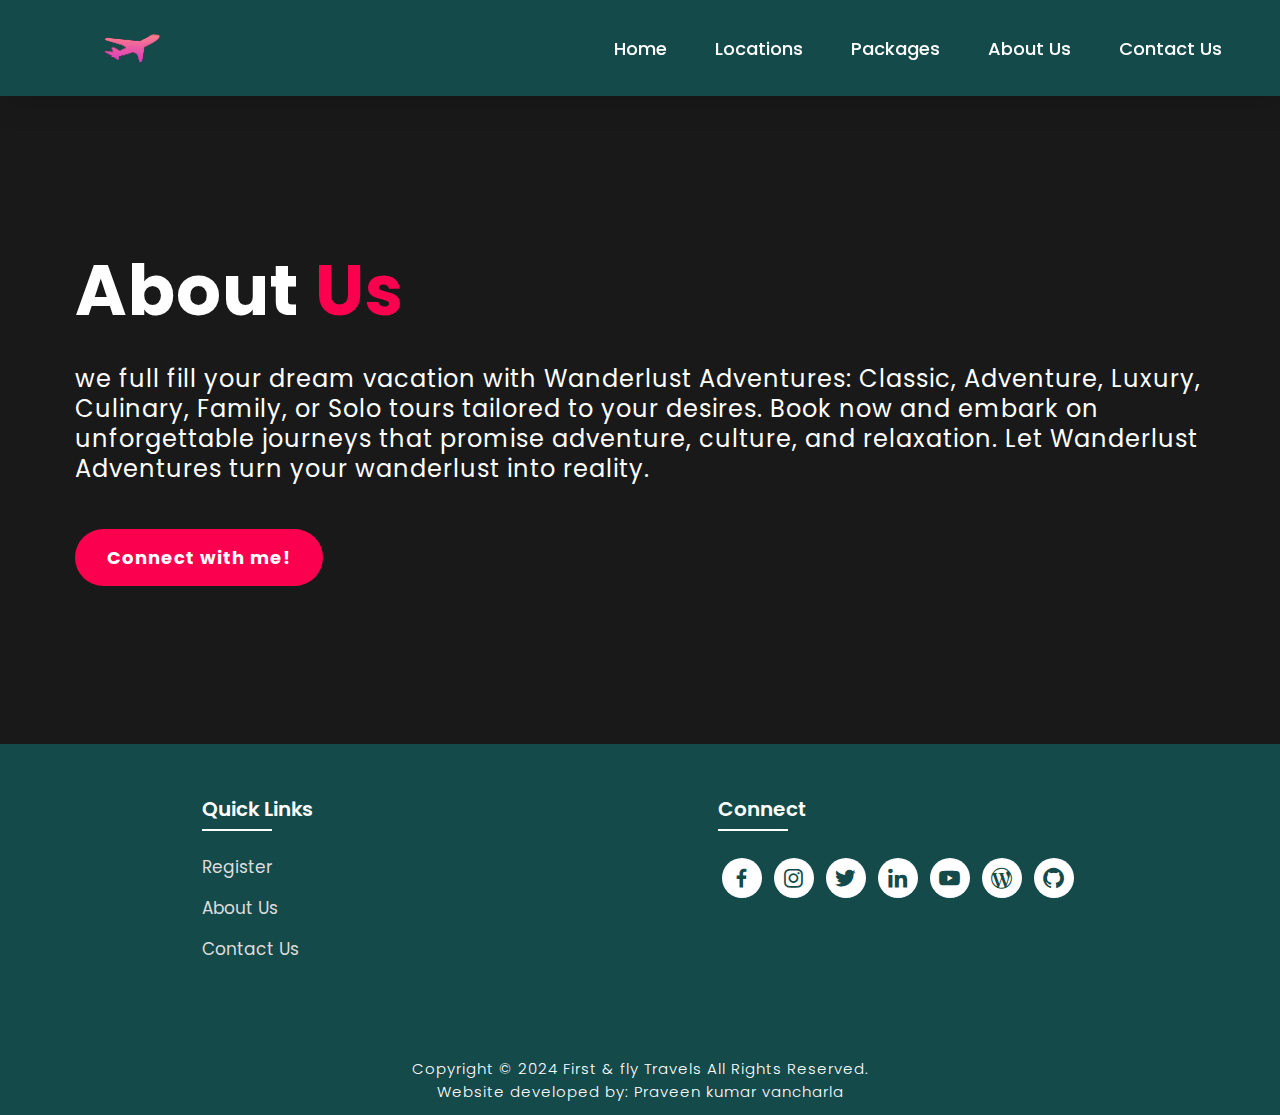
<file: about.html>
<!DOCTYPE html>
<html lang="en">
<head>
    <meta charset="UTF-8">
    <meta http-equiv="X-UA-Compatible" content="IE=edge">
    <meta name="viewport" content="width=device-width, initial-scale=1.0">
    <title>About Us</title>
    <link rel="icon" href="./files/logo.png">
    <link rel="stylesheet" type="text/css" href="css/style.css">
    <link rel="preconnect" href="https://fonts.googleapis.com">
    <link rel="preconnect" href="https://fonts.gstatic.com" crossorigin>
    <link href="https://fonts.googleapis.com/css2?family=Paytone+One&family=Poppins:wght@100;200;300;400;500;600;700;800;900&display=swap" rel="stylesheet">
    <link rel="stylesheet"
    href="https://unpkg.com/boxicons@latest/css/boxicons.min.css">
    
</head>
<body class="aboutbody">
        <nav>
            <img src="./files/logo.png" class="logo" alt="Logo" title="FirstFlight Travels">

            <ul class="navbar">
                <li>
                    <a href="./index.html">Home</a>
                    <a href="./index.html#locations">Locations</a>
                    <a href="./index.html#package">Packages</a>
                    <a href="./about.html">About Us</a>
                    <a href="./contact.html">Contact Us</a>
                </li>
            </ul>
        </nav>
        
    <section class="about">
           <div class="main">
            <!-- <img src="https://wallpapercave.com/wp/wp4069415.jpg" alt="travel pic"> -->
       
            <div class="abt-text">
                <h1 style="margin-top: 100px;">About <span>Us</span></h1>
                <p>we full fill your dream vacation with Wanderlust Adventures: Classic, Adventure, Luxury, Culinary, Family, or Solo tours tailored to your desires. Book now and embark on unforgettable journeys that promise adventure, culture, and relaxation. Let Wanderlust Adventures turn your wanderlust into reality.</p>
                <a href="https://www.linkedin.com/in/praveenkumar-vancharla/" class="connectbtn" target="_blank">Connect with me!</a>

              
            </div>
            </div>
            

        
           

    </section>


   

<!-- Footer -->

<section class="footer">
    <div class="foot">
        <div class="footer-content">
            
            <div class="footlinks">
                <h4>Quick Links</h4>
                <ul>
                    <li><a href="./register.html">Register</a></li>
                    <li><a href="./about.html">About Us</a></li>
                    <li><a href="./contact.html">Contact Us</a></li>
                </ul>
            </div>

            <div class="footlinks">
                <h4>Connect</h4>
                <div class="social">
                    <a href="" target="_blank"><i class='bx bxl-facebook'></i></a>
                    <a href="" target="_blank"><i class='bx bxl-instagram' ></i></a>
                    <a href="" target="_blank"><i class='bx bxl-twitter' ></i></a>
                    <a href="" target="_blank"><i class='bx bxl-linkedin' ></i></a>
                    <a href="" target="_blank"><i class='bx bxl-youtube' ></i></a>
                    <a href="" target="_blank"><i class='bx bxl-wordpress' ></i></a>
                    <a href="" target="_blank"><i class='bx bxl-github'></i></a>
                </div>
            </div>
            
        </div>
    </div>

    <div class="end">
        <p>Copyright © 2024 First & fly Travels All Rights Reserved.<br>Website developed by: Praveen kumar vancharla</p>
    </div>
</section>

</body>
</html>
</file>
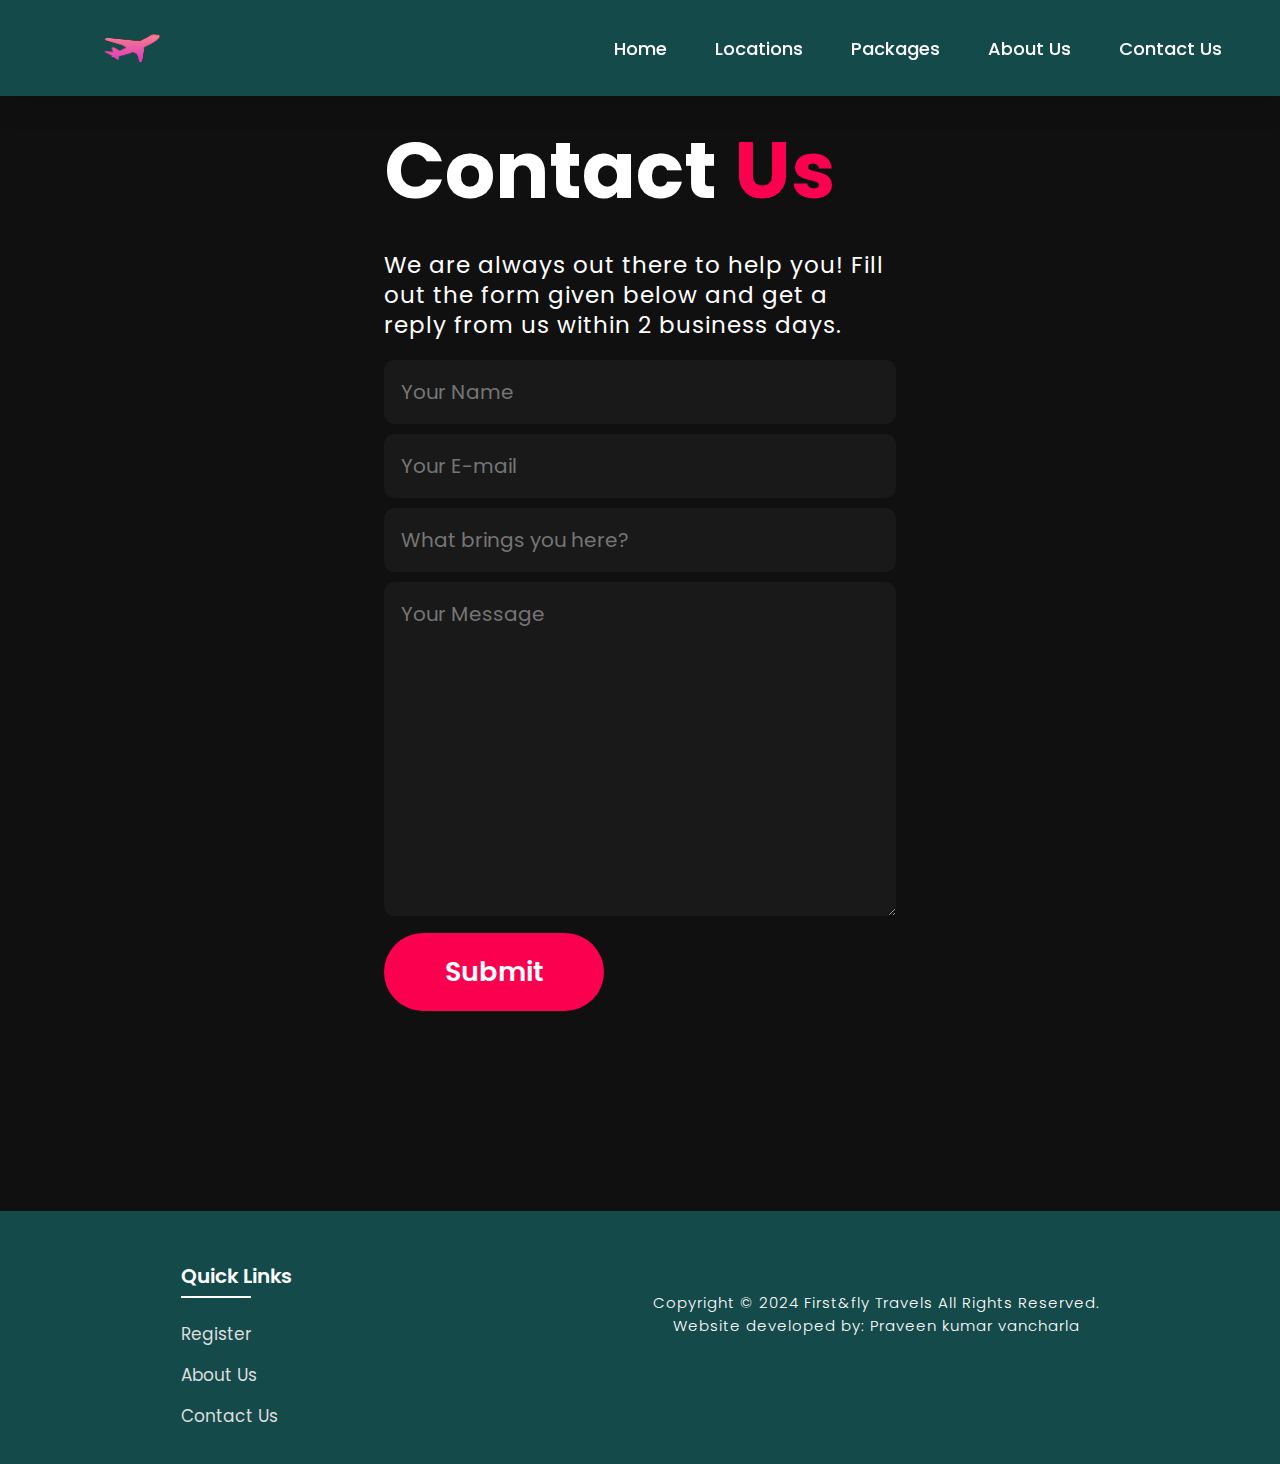
<file: contact.html>
<!DOCTYPE html>
<html lang="en">
<head>
    <meta charset="UTF-8">
    <meta http-equiv="X-UA-Compatible" content="IE=edge">
    <meta name="viewport" content="width=device-width, initial-scale=1.0">
    <title>Contact Us</title>
    <link rel="icon" href="./files/logo.png">
    <link rel="stylesheet" type="text/css" href="css/style.css">
    <link rel="preconnect" href="https://fonts.googleapis.com">
    <link rel="preconnect" href="https://fonts.gstatic.com" crossorigin>
    <link href="https://fonts.googleapis.com/css2?family=Paytone+One&family=Poppins:wght@100;200;300;400;500;600;700;800;900&display=swap" rel="stylesheet">   
    <link rel="stylesheet"
    href="https://unpkg.com/boxicons@latest/css/boxicons.min.css">
    
</head>

<body class="contactbody">
           <nav>
            <img src="./files/logo.png" class="logo" alt="Logo" title="FirstFlight Travels">

            <ul class="navbar">
                <li>
                    <a href="./index.html">Home</a>
                    <a href="./index.html#locations">Locations</a>
                    <a href="./index.html#package">Packages</a>
                    <a href="./about.html">About Us</a>
                    <a href="./contact.html">Contact Us</a>
                </li>
            </ul>
        </nav>

        <section class="contact">
            <div class="contact-form">
                <h1>Contact <span>Us</span></h1>
                <p>We are always out there to help you! Fill out the form given below and get a reply from us within 2 business days.</p>
            <form action="">
                <input type="text" name="myname" placeholder="Your Name" required>
                <input type="email" name="email" placeholder="Your E-mail" required>
                <input type="text" name="subject" placeholder="What brings you here?" required>
                <textarea name="message" cols="30" rows="10" placeholder="Your Message" required></textarea>
                <input type="submit" value="Submit" class="submit-btn">
            </form>
            </div>
            
        </section>

<!-- Footer -->

<section class="footer">
    <div class="foot">
        <div class="footer-content">
            
            <div class="footlinks">
                <h4>Quick Links</h4>
                <ul>
                    <li><a href="./register.html">Register</a></li>
                    <li><a href="./about.html">About Us</a></li>
                    <li><a href="./contact.html">Contact Us</a></li>
                </ul>
            </div>

           

    <div class="end">
        <p>Copyright © 2024 First&fly Travels All Rights Reserved.<br>Website developed by: Praveen kumar vancharla</p>
    </div>
</section>

</body>
</html>
</file>
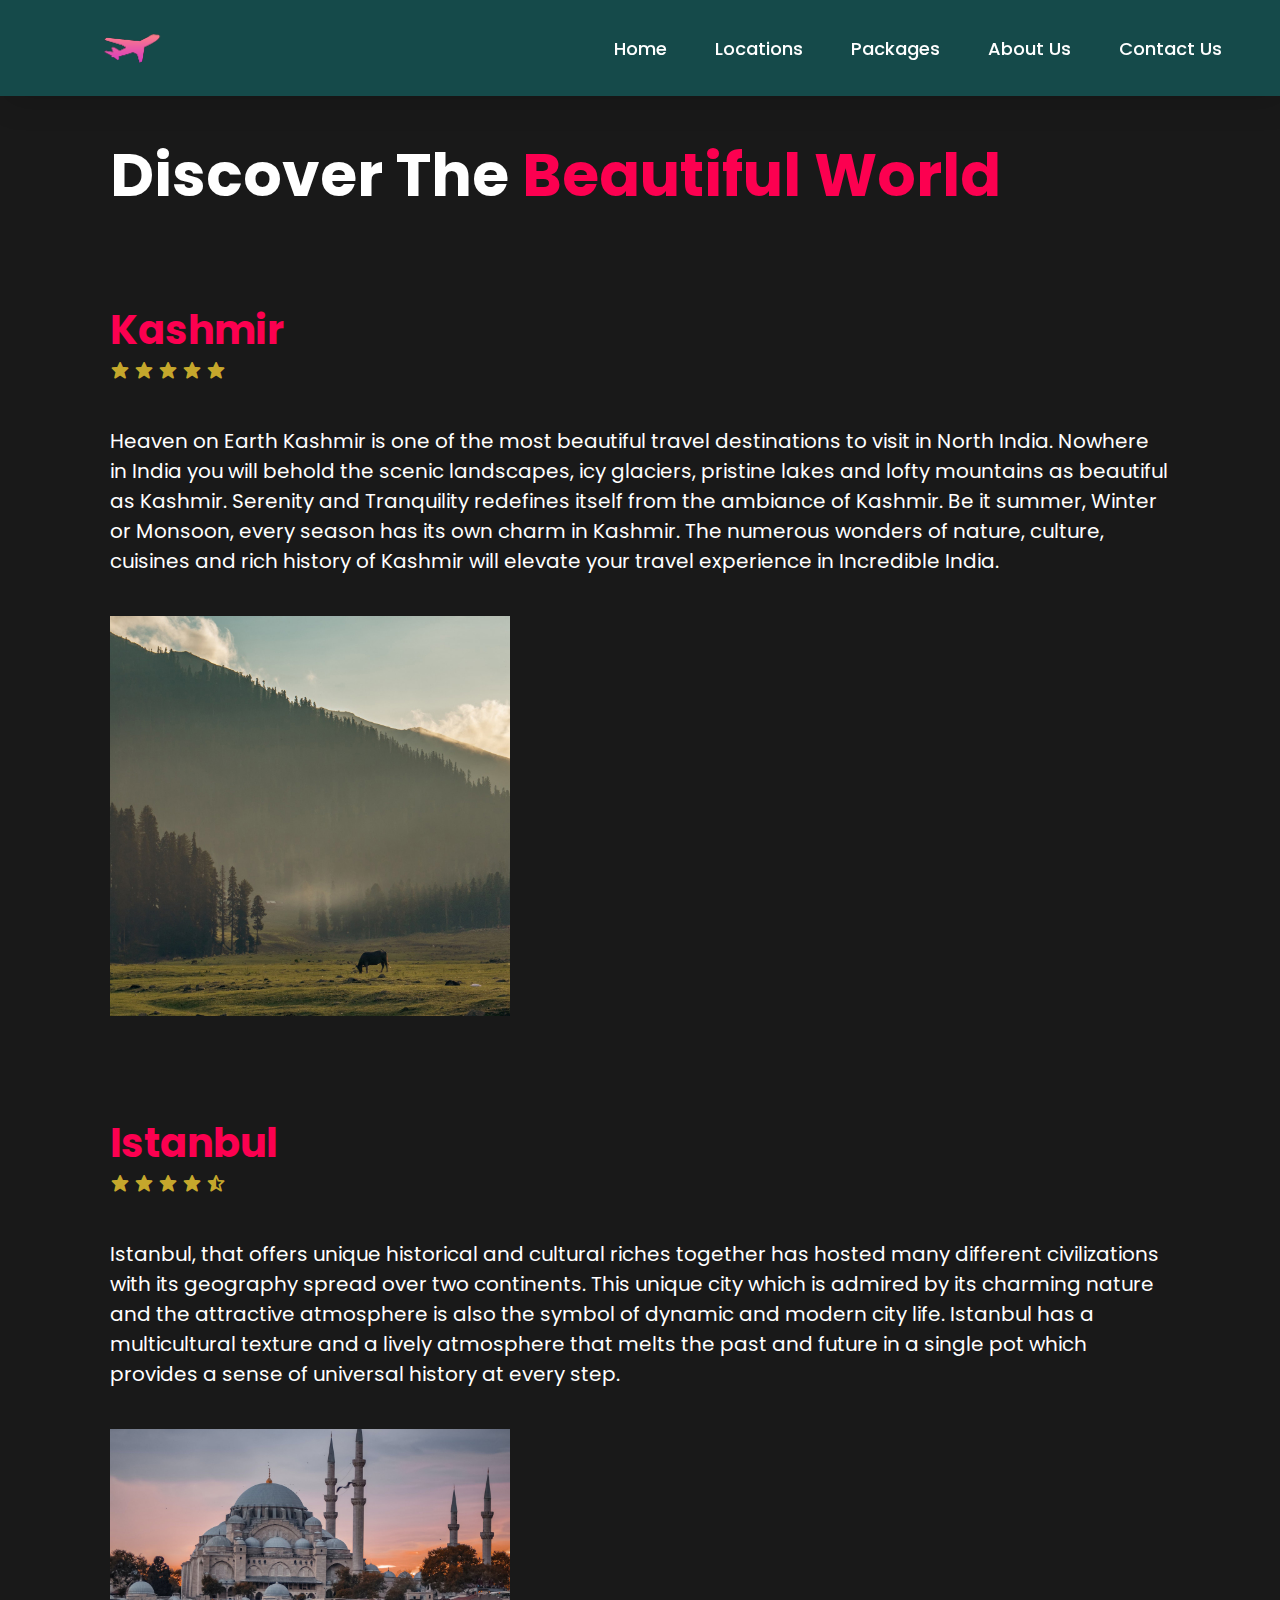
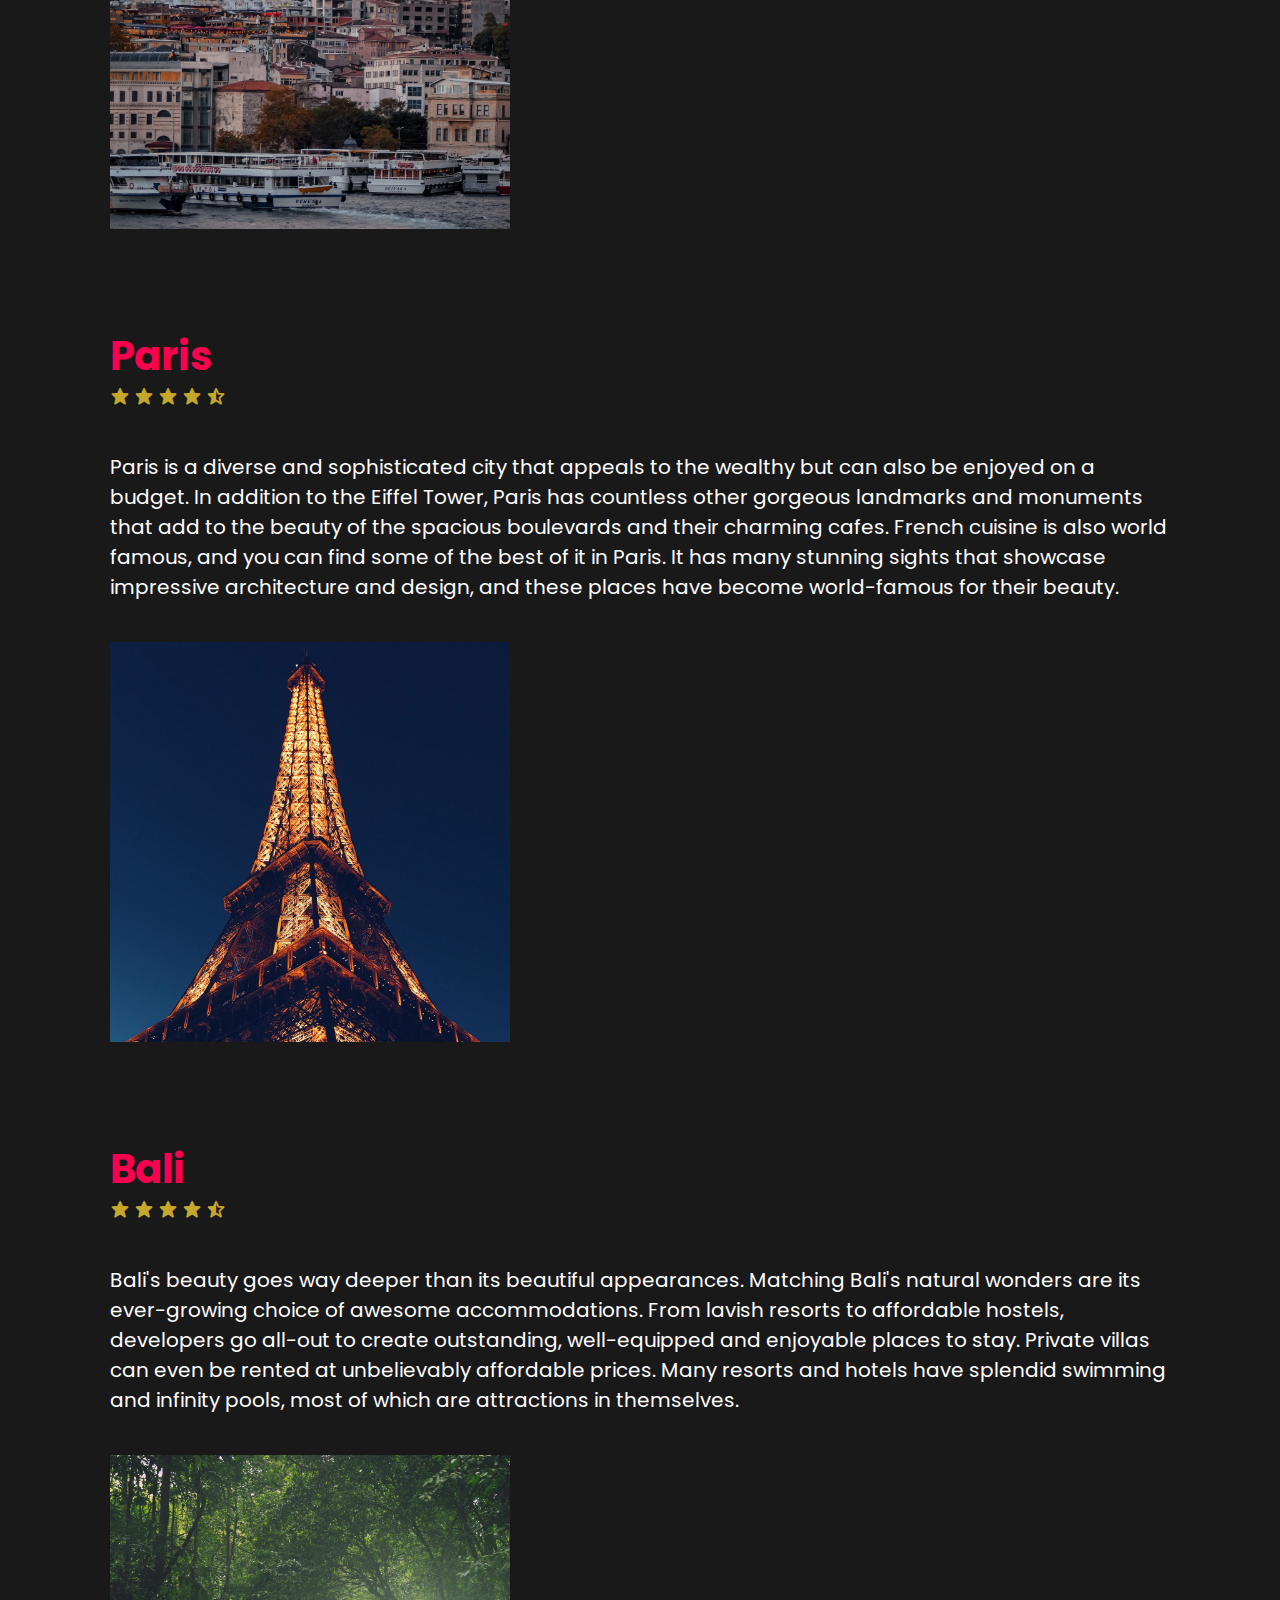
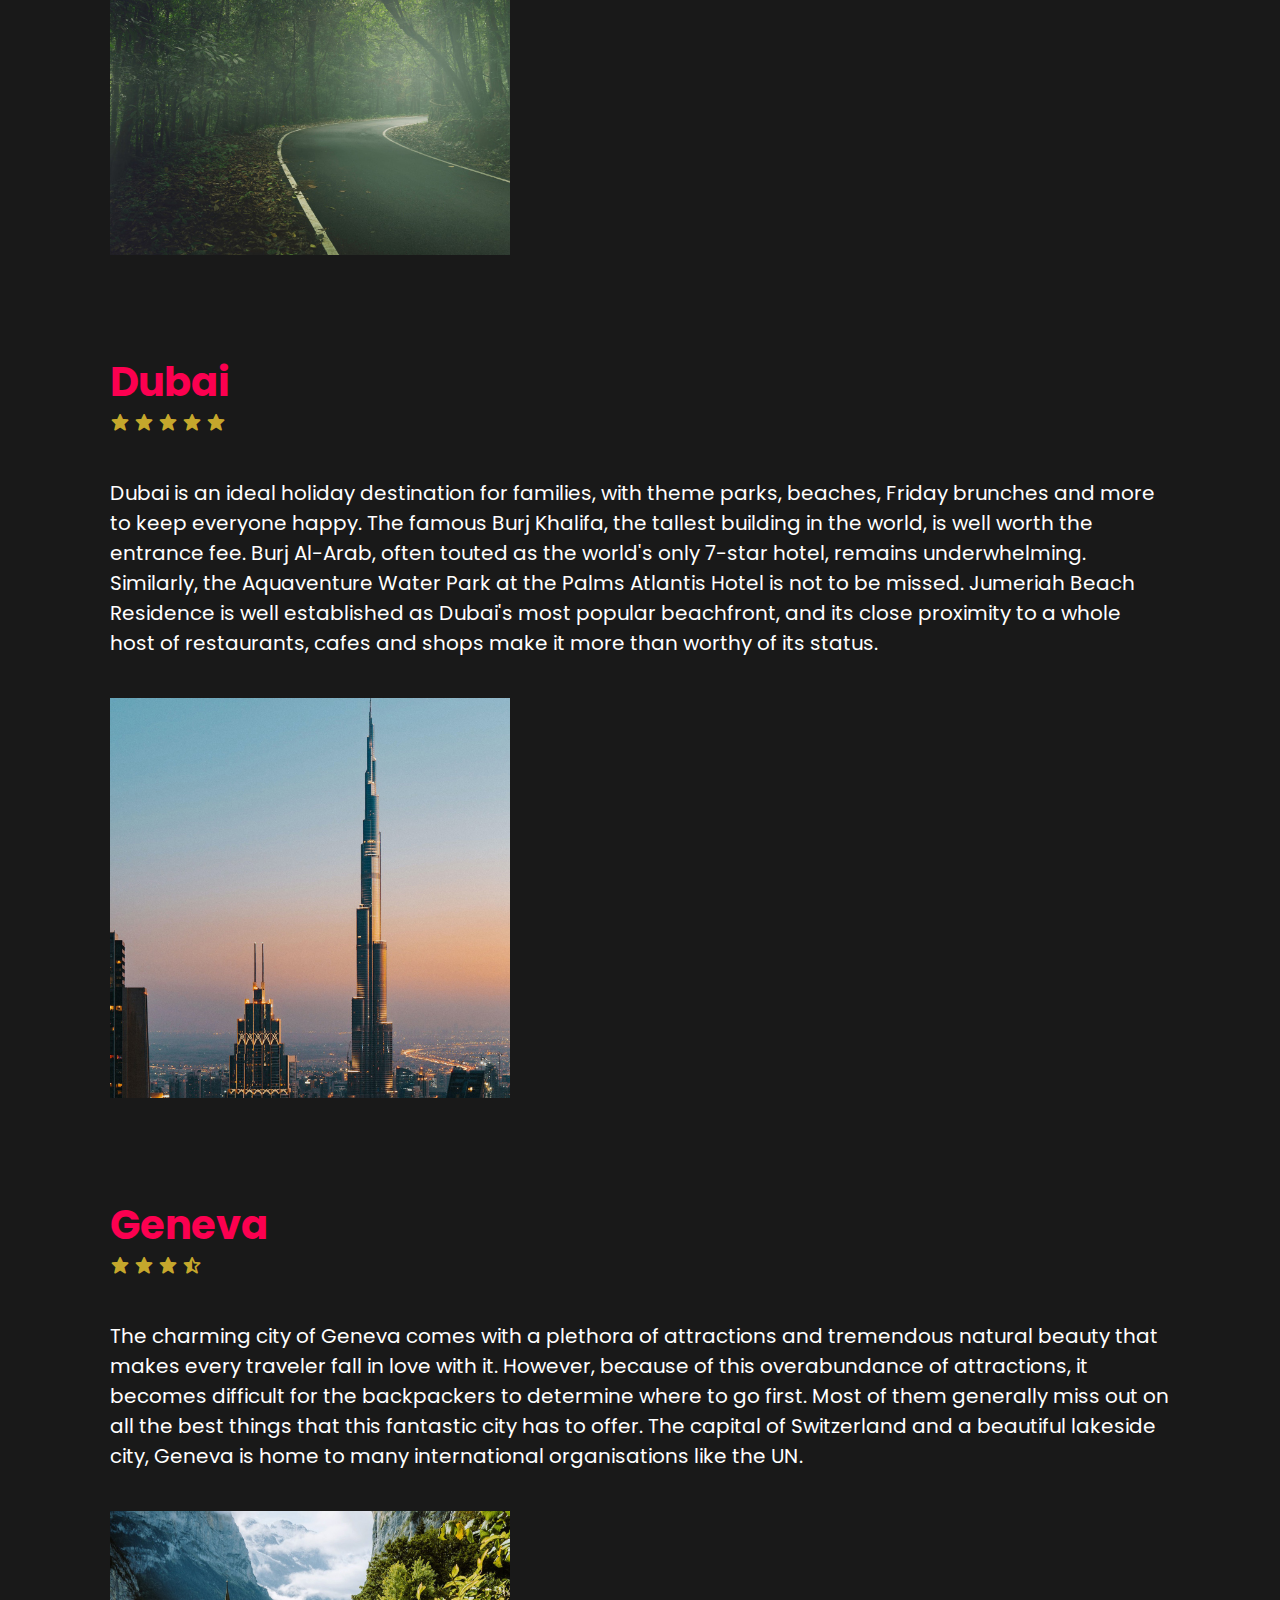
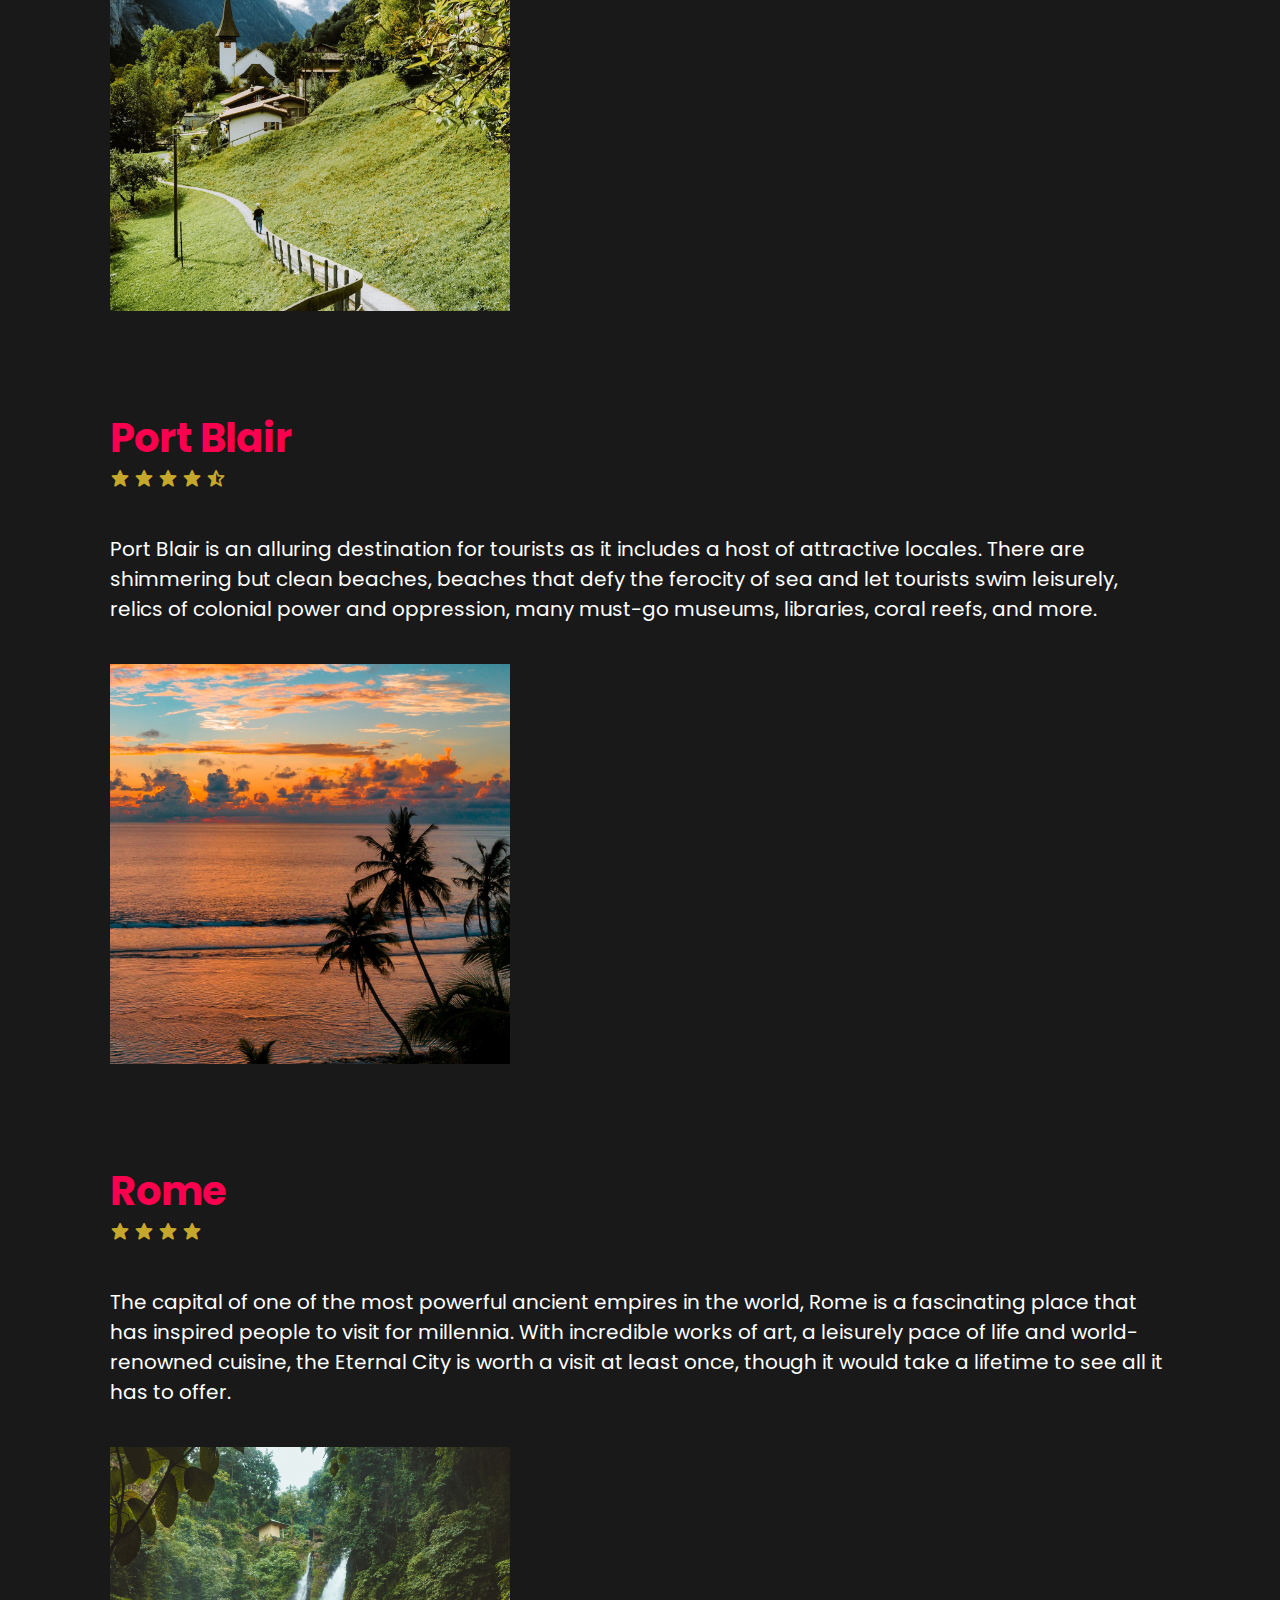
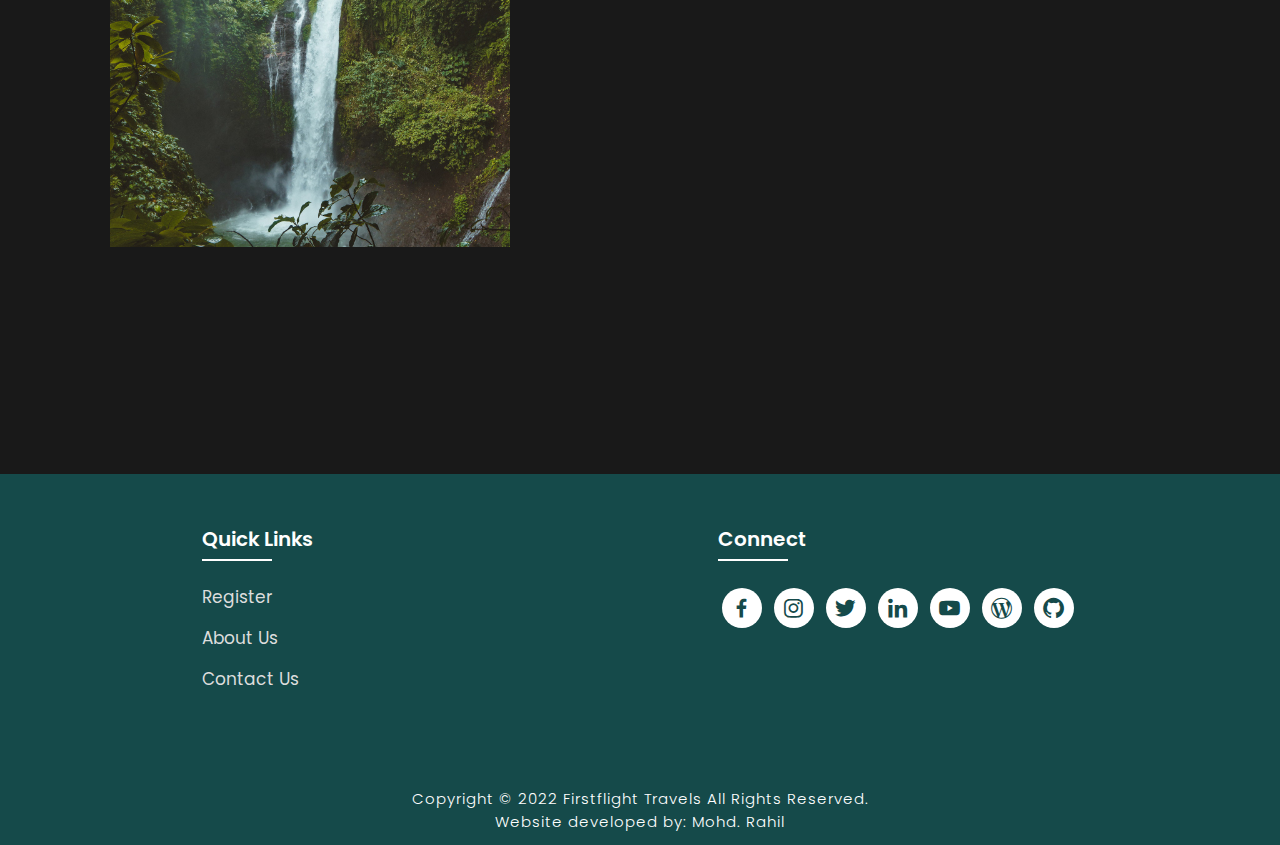
<file: locations.html>
<!DOCTYPE html>
<html lang="en">
<head>
    <meta charset="UTF-8">
    <meta http-equiv="X-UA-Compatible" content="IE=edge">
    <meta name="viewport" content="width=device-width, initial-scale=1.0">
    <title>Travel Destinations</title>
    <link rel="icon" href="./files/logo.png">
    <link rel="stylesheet" type="text/css" href="css/style.css">
    <link rel="preconnect" href="https://fonts.googleapis.com">
    <link rel="preconnect" href="https://fonts.gstatic.com" crossorigin>
    <link href="https://fonts.googleapis.com/css2?family=Paytone+One&family=Poppins:wght@100;200;300;400;500;600;700;800;900&display=swap" rel="stylesheet">
    <link rel="stylesheet"
    href="https://unpkg.com/boxicons@latest/css/boxicons.min.css">
</head>
<body class="location-body">
    <nav>
        <img src="./files/logo.png" class="logo" alt="Logo" title="FirstFlight Travels">
        
        <ul class="navbar">
            <li>
                <a href="./index.html">Home</a>
                <a href="./index.html#locations">Locations</a>
                <a href="./index.html#package">Packages</a>
                <a href="./about.html">About Us</a>
                <a href="./contact.html">Contact Us</a>
            </li>
        </ul>
    </nav>
<section class="location-section">
    <div class="location-heading">
        <h1>Discover The <span>Beautiful World</span></h1>
    </div>
 <div class="location-detail" id="kashmir">
    <h1>Kashmir</h1>
    <div class="stars">
        <a href="#"><i class='bx bxs-star'></i></a>
        <a href="#"><i class='bx bxs-star'></i></a>
        <a href="#"><i class='bx bxs-star'></i></a>
        <a href="#"><i class='bx bxs-star'></i></a>
        <a href="#"><i class='bx bxs-star'></i></a>
    </div>
    <p>Heaven on Earth Kashmir is one of the most beautiful travel destinations to visit in North India. Nowhere in India you will behold the scenic landscapes, icy glaciers, pristine lakes and lofty mountains as beautiful as Kashmir. Serenity and Tranquility redefines itself from the ambiance of Kashmir. Be it summer, Winter or Monsoon, every season has its own charm in Kashmir. The numerous wonders of nature, culture, cuisines and rich history of Kashmir will elevate your travel experience in Incredible India.</p>
    <div class="location-img">
        <img src="./files/t1.jpg" alt="">
    </div>
 </div>

 <div class="location-detail" id="istanbul">
    <h1>Istanbul</h1>
    <div class="stars">
        <a href="#"><i class='bx bxs-star'></i></a>
        <a href="#"><i class='bx bxs-star'></i></a>
        <a href="#"><i class='bx bxs-star'></i></a>
        <a href="#"><i class='bx bxs-star'></i></a>
        <a href="#"><i class='bx bxs-star-half'></i></a>
    </div>
    <p>Istanbul, that offers unique historical and cultural riches together has hosted many different civilizations with its geography spread over two continents. This unique city which is admired by its charming nature and the attractive atmosphere is also the symbol of dynamic and modern city life. Istanbul has a multicultural texture and a lively atmosphere that melts the past and future in a single pot which provides a sense of universal history at every step.</p>
    <div class="location-img">
        <img src="./files/t2.jpg" alt="">
    </div>
 </div>

 <div class="location-detail" id="paris">
    <h1>Paris</h1>
    <div class="stars">
        <a href="#"><i class='bx bxs-star'></i></a>
        <a href="#"><i class='bx bxs-star'></i></a>
        <a href="#"><i class='bx bxs-star'></i></a>
        <a href="#"><i class='bx bxs-star'></i></a>
        <a href="#"><i class='bx bxs-star-half'></i></a>
    </div>
    <p>Paris is a diverse and sophisticated city that appeals to the wealthy but can also be enjoyed on a budget. In addition to the Eiffel Tower, Paris has countless other gorgeous landmarks and monuments that add to the beauty of the spacious boulevards and their charming cafes. French cuisine is also world famous, and you can find some of the best of it in Paris. It has many stunning sights that showcase impressive architecture and design, and these places have become world-famous for their beauty.</p>
    <div class="location-img">
        <img src="./files/t3.jpg" alt="">
    </div>
 </div>

 <div class="location-detail" id="bali">
    <h1>Bali</h1>
    <div class="stars">
        <a href="#"><i class='bx bxs-star'></i></a>
        <a href="#"><i class='bx bxs-star'></i></a>
        <a href="#"><i class='bx bxs-star'></i></a>
        <a href="#"><i class='bx bxs-star'></i></a>
        <a href="#"><i class='bx bxs-star-half'></i></a>
    </div>
    <p>Bali's beauty goes way deeper than its beautiful appearances. Matching Bali's natural wonders are its ever-growing choice of awesome accommodations. From lavish resorts to affordable hostels, developers go all-out to create outstanding, well-equipped and enjoyable places to stay. Private villas can even be rented at unbelievably affordable prices. Many resorts and hotels have splendid swimming and infinity pools, most of which are attractions in themselves.</p>
    <div class="location-img">
        <img src="./files/t4.jpg" alt="">
    </div>
 </div>

 <div class="location-detail" id="dubai">
    <h1>Dubai</h1>
    <div class="stars">
        <a href="#"><i class='bx bxs-star'></i></a>
        <a href="#"><i class='bx bxs-star'></i></a>
        <a href="#"><i class='bx bxs-star'></i></a>
        <a href="#"><i class='bx bxs-star'></i></a>
        <a href="#"><i class='bx bxs-star'></i></a>
    </div>
    <p>Dubai is an ideal holiday destination for families, with theme parks, beaches, Friday brunches and more to keep everyone happy. The famous Burj Khalifa, the tallest building in the world, is well worth the entrance fee. Burj Al-Arab, often touted as the world's only 7-star hotel, remains underwhelming. Similarly, the Aquaventure Water Park at the Palms Atlantis Hotel is not to be missed. Jumeriah Beach Residence is well established as Dubai's most popular beachfront, and its close proximity to a whole host of restaurants, cafes and shops make it more than worthy of its status.</p>
    <div class="location-img">
        <img src="./files/t5.jpg" alt="">
    </div>
 </div>

 <div class="location-detail" id="geneva">
    <h1>Geneva</h1>
    <div class="stars">
        <a href="#"><i class='bx bxs-star'></i></a>
        <a href="#"><i class='bx bxs-star'></i></a>
        <a href="#"><i class='bx bxs-star'></i></a>
        <a href="#"><i class='bx bxs-star-half'></i></a>
    </div>
    <p>The charming city of Geneva comes with a plethora of attractions and tremendous natural beauty that makes every traveler fall in love with it. However, because of this overabundance of attractions, it becomes difficult for the backpackers to determine where to go first. Most of them generally miss out on all the best things that this fantastic city has to offer. The capital of Switzerland and a beautiful lakeside city, Geneva is home to many international organisations like the UN.</p>
    <div class="location-img">
        <img src="./files/t6.jpg" alt="">
    </div>
 </div>

 <div class="location-detail" id="port-blair">
    <h1>Port Blair</h1>
    <div class="stars">
        <a href="#"><i class='bx bxs-star'></i></a>
        <a href="#"><i class='bx bxs-star'></i></a>
        <a href="#"><i class='bx bxs-star'></i></a>
        <a href="#"><i class='bx bxs-star'></i></a>
        <a href="#"><i class='bx bxs-star-half'></i></a>
    </div>
    <p>Port Blair is an alluring destination for tourists as it includes a host of attractive locales. There are shimmering but clean beaches, beaches that defy the ferocity of sea and let tourists swim leisurely, relics of colonial power and oppression, many must-go museums, libraries, coral reefs, and more.</p>
    <div class="location-img">
        <img src="./files/t7.jpg" alt="">
    </div>
 </div>

 <div class="location-detail" id="rome">
    <h1>Rome</h1>
    <div class="stars">
        <a href="#"><i class='bx bxs-star'></i></a>
        <a href="#"><i class='bx bxs-star'></i></a>
        <a href="#"><i class='bx bxs-star'></i></a>
        <a href="#"><i class='bx bxs-star'></i></a>
    </div>
    <p>The capital of one of the most powerful ancient empires in the world, Rome is a fascinating place that has inspired people to visit for millennia. With incredible works of art, a leisurely pace of life and world-renowned cuisine, the Eternal City is worth a visit at least once, though it would take a lifetime to see all it has to offer.</p>
    <div class="location-img">
        <img src="./files/t8.jpg" alt="">
    </div>
 </div>
    </section>
    <!-- Footer -->

<section class="footer">
    <div class="foot">
        <div class="footer-content">
            
            <div class="footlinks">
                <h4>Quick Links</h4>
                <ul>
                    <li><a href="./register.html">Register</a></li>
                    <li><a href="./about.html">About Us</a></li>
                    <li><a href="./contact.html">Contact Us</a></li>
                </ul>
            </div>

            <div class="footlinks">
                <h4>Connect</h4>
                <div class="social">
                    <a href="" target="_blank"><i class='bx bxl-facebook'></i></a>
                    <a href="" target="_blank"><i class='bx bxl-instagram' ></i></a>
                    <a href="" target="_blank"><i class='bx bxl-twitter' ></i></a>
                    <a href="" target="_blank"><i class='bx bxl-linkedin' ></i></a>
                    <a href="" target="_blank"><i class='bx bxl-youtube' ></i></a>
                    <a href="" target="_blank"><i class='bx bxl-wordpress' ></i></a>
                    <a href="" target="_blank"><i class='bx bxl-github'></i></a>
                </div>
            </div>
            
        </div>
    </div>

    <div class="end">
        <p>Copyright © 2022 Firstflight Travels All Rights Reserved.<br>Website developed by: Mohd. Rahil</p>
    </div>
</section>

</body>
</html>
</file>
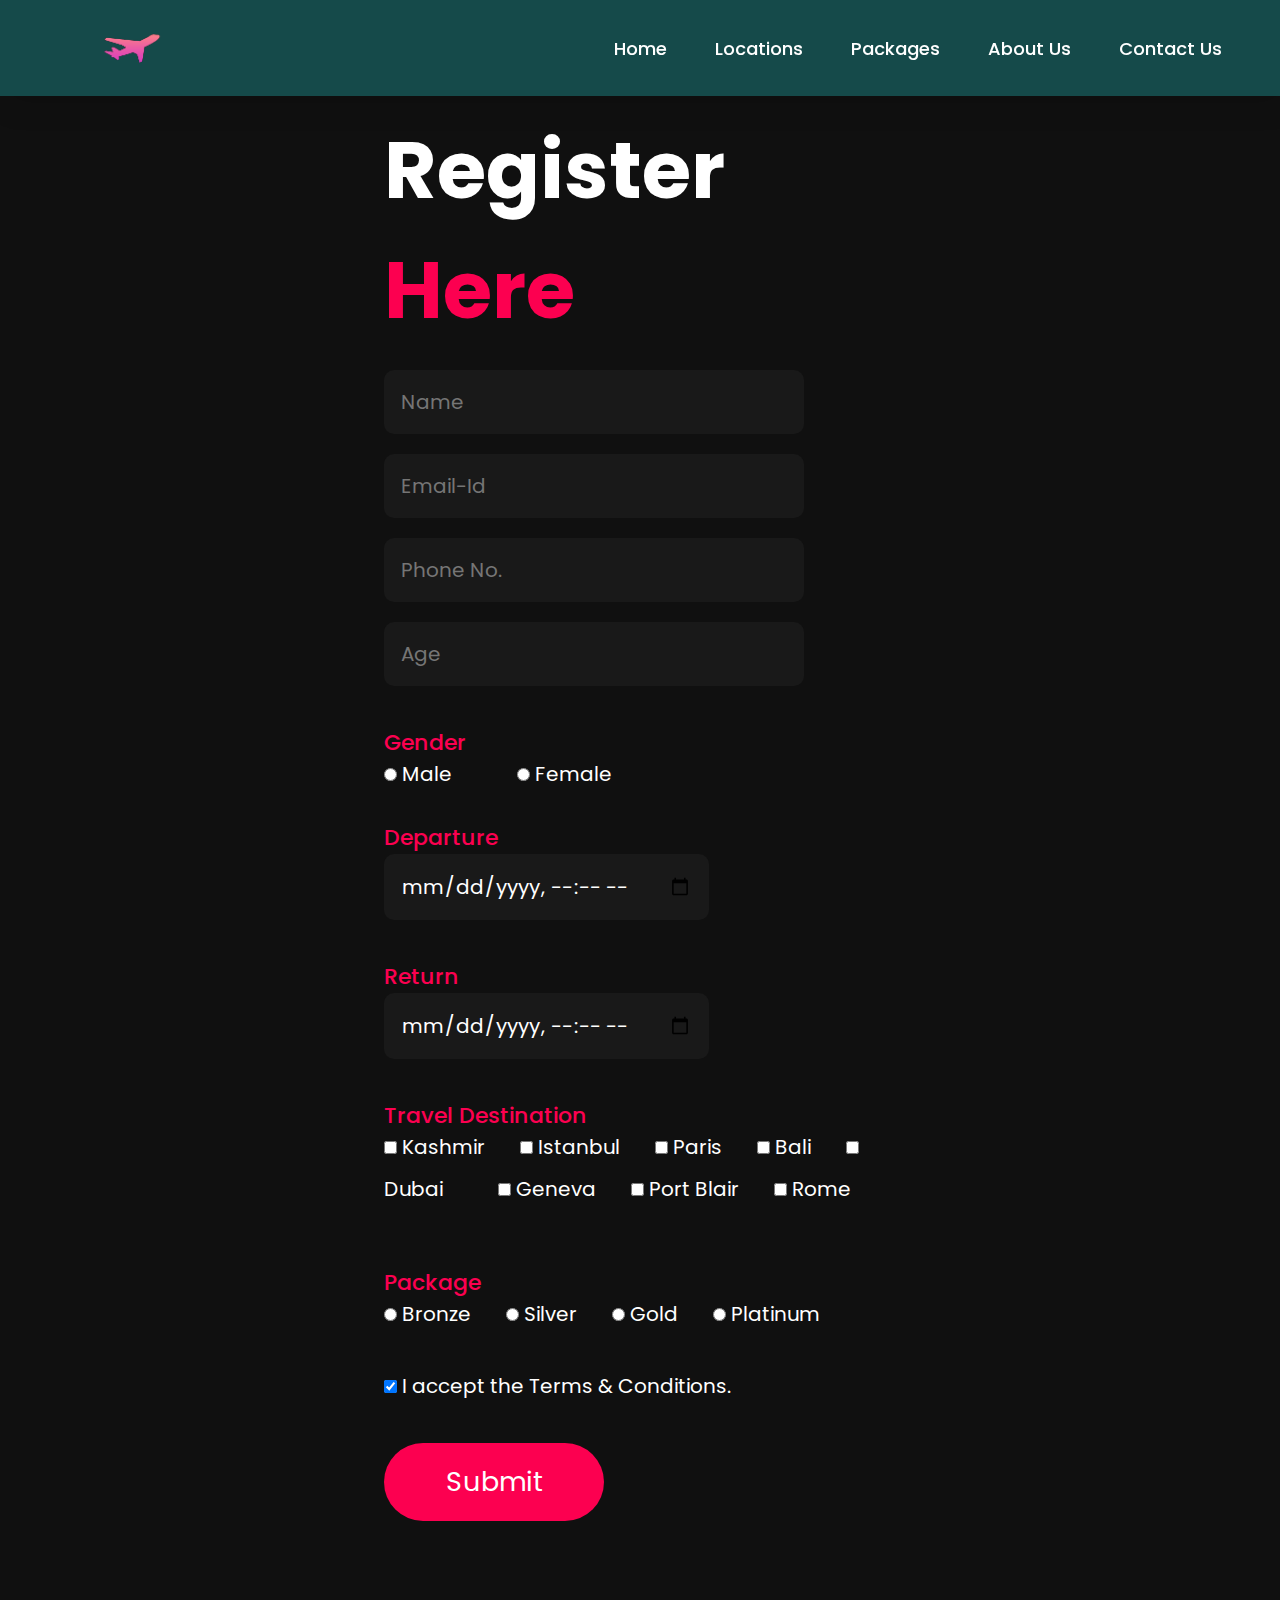
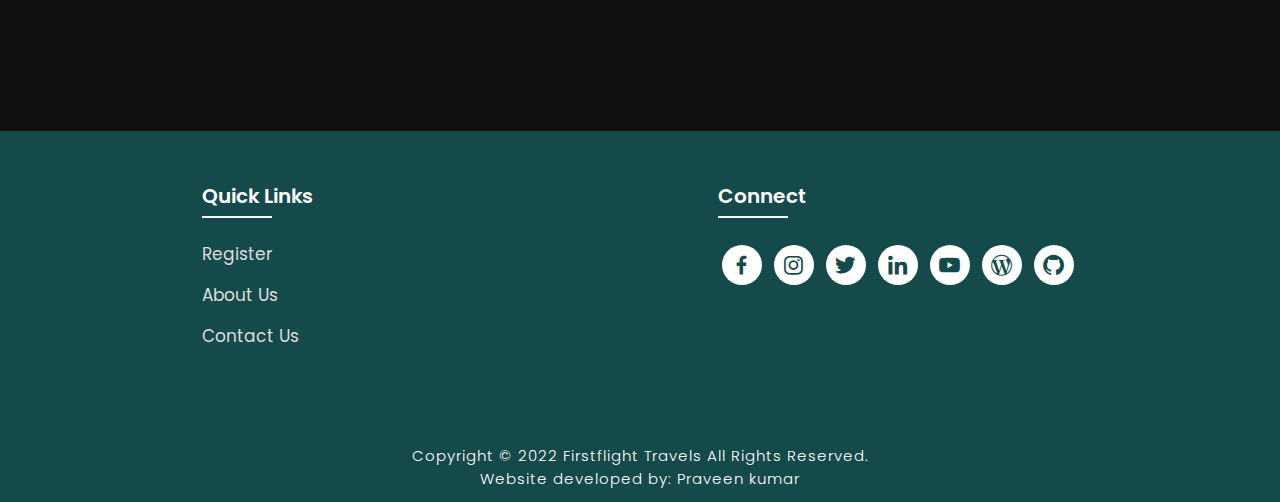
<file: register.html>
<!DOCTYPE html>
<html lang="en">
<head>
    <meta charset="UTF-8">
    <meta http-equiv="X-UA-Compatible" content="IE=edge">
    <meta name="viewport" content="width=device-width, initial-scale=1.0">
    <title>Register Here</title>
    <link rel="icon" href="./files/logo.png">
    <link rel="stylesheet" type="text/css" href="css/style.css">
    <link rel="preconnect" href="https://fonts.googleapis.com">
    <link rel="preconnect" href="https://fonts.gstatic.com" crossorigin>
    <link href="https://fonts.googleapis.com/css2?family=Paytone+One&family=Poppins:wght@100;200;300;400;500;600;700;800;900&display=swap" rel="stylesheet">
    <link rel="stylesheet"
    href="https://unpkg.com/boxicons@latest/css/boxicons.min.css">
</head>
<body class="register-body">

    <nav>
        <img src="./files/logo.png" class="logo" alt="Logo" title="FirstFlight Travels">

        <ul class="navbar">
            <li>
                <a href="./index.html">Home</a>
                <a href="./index.html#locations">Locations</a>
                <a href="./index.html#package">Packages</a>
                <a href="./about.html">About Us</a>
                <a href="./contact.html">Contact Us</a>
            </li>
        </ul>
    </nav>

    <section class="registration">
        <div class="register-form">
            <h1>Register <span>Here</span></h1>
            <form action="" onsubmit="return validateform()">

            <input type="text" name="myname1" placeholder="Name" id="name" required>
            <input type="email" name="myemail" placeholder="Email-Id" id="myemail" required>
            <input type="tel" name="myphone" placeholder="Phone No." id="phonenum" required>
            <input type="number" name="myage" placeholder="Age" id="myage" required>
            <h4>Gender</h4>
            <input type="radio" name="mygender" value="male" required> Male &nbsp; &nbsp; &nbsp; &nbsp; &nbsp; &nbsp;   
            <input type="radio" name="mygender" value="female"> Female
            <h4>Departure</h4>
            <input type="datetime-local" name="departuredate" id="departuredate" required>
            <h4>Return</h4>
            <input type="datetime-local" name="returndate" id="returndate" required>
            <h4>Travel Destination</h4>
            <input type="checkbox" name="td" value="Kashmir"> Kashmir &nbsp; &nbsp; &nbsp;
            <input type="checkbox" name="td" value="Istanbul"> Istanbul &nbsp; &nbsp; &nbsp;
            <input type="checkbox" name="td" id=""> Paris &nbsp; &nbsp; &nbsp;
            <input type="checkbox" name="td" id=""> Bali &nbsp; &nbsp; &nbsp;
            <input type="checkbox" name="td" id=""> Dubai &nbsp; &nbsp; &nbsp; &nbsp; &nbsp;
            <input type="checkbox" name="td" id=""> Geneva &nbsp; &nbsp; &nbsp; 
            <input type="checkbox" name="td" id=""> Port Blair &nbsp; &nbsp; &nbsp;
            <input type="checkbox" name="td" id=""> Rome &nbsp; &nbsp; &nbsp;
         
            <br> <br>
            <h4>Package</h4>
            <input type="radio" name="locations" id="loc1" required> Bronze &nbsp; &nbsp; &nbsp;
            <input type="radio" name="locations" id="loc1"> Silver &nbsp; &nbsp; &nbsp;
            <input type="radio" name="locations" id="loc1"> Gold &nbsp; &nbsp; &nbsp;
            <input type="radio" name="locations" id="loc1"> Platinum &nbsp; &nbsp; &nbsp;
           
            <br> <br> 
            <input type="checkbox" name="t&c" id="" checked required> I accept the Terms & Conditions.
            <br> <br> 
            <input type="submit" value="Submit" class="submitbtn">

        </form>
        </div>
    </section>

    <!-- Footer -->

    <section class="footer">
        <div class="foot">
            <div class="footer-content">
                
                <div class="footlinks">
                    <h4>Quick Links</h4>
                    <ul>
                        <li><a href="./register.html">Register</a></li>
                        <li><a href="./about.html">About Us</a></li>
                        <li><a href="./contact.html">Contact Us</a></li>
                    </ul>
                </div>

                <div class="footlinks">
                    <h4>Connect</h4>
                    <div class="social">
                        <a href="" target="_blank"><i class='bx bxl-facebook'></i></a>
                        <a href="" target="_blank"><i class='bx bxl-instagram' ></i></a>
                        <a href="" target="_blank"><i class='bx bxl-twitter' ></i></a>
                        <a href="" target="_blank"><i class='bx bxl-linkedin' ></i></a>
                        <a href="" target="_blank"><i class='bx bxl-youtube' ></i></a>
                        <a href="" target="_blank"><i class='bx bxl-wordpress' ></i></a>
                        <a href="" target="_blank"><i class='bx bxl-github'></i></a>
                    </div>
                </div>
                
            </div>
        </div>

        <div class="end">
            <p>Copyright © 2022 Firstflight Travels All Rights Reserved.<br>Website developed by: Praveen kumar</p>
        </div>
    </section>

    <!-- Javascript -->
    <script>
        function validateform(){ 
            var tel=document.getElementById("phonenum").value;  

            if(tel.length<10){  
                alert("Phone number must be of at least 10 digits!");  
                return false;  
            } else if(isNaN(tel)){
                alert("Phone number should not include characters!");
                return false;
            }

            // Form validation succeeded, proceed to store data in local storage
            storeUserData();
            return true;
        }

        function storeUserData() {
            // Fetching form data
            var name = document.getElementById("name").value;
            var email = document.getElementById("myemail").value;
            var phone = document.getElementById("phonenum").value;
            var age = document.getElementById("myage").value;
            var gender = document.querySelector('input[name="mygender"]:checked').value;
            var departure = document.getElementById("departuredate").value;
            var returnDate = document.getElementById("returndate").value;
            var destinations = [];
            var checkboxes = document.getElementsByName("td");
            checkboxes.forEach(function(checkbox) {
                if (checkbox.checked) {
                    destinations.push(checkbox.value);
                }
            });
            var package = document.querySelector('input[name="locations"]:checked').value;

            // Creating an object with the user data
            var userData = {
                "name": name,
                "email": email,
                "phone": phone,
                "age": age,
                "gender": gender,
                "departure": departure,
                "returnDate": returnDate,
                "destinations": destinations,
                "package": package
            };

            // Storing the data in local storage
            localStorage.setItem('userData', JSON.stringify(userData));
        }
    </script>

</body>
</html>
</file>
<file: css/style.css>
/* Base Styles */
* {
    padding: 0;
    margin: 0;
    box-sizing: border-box;
    font-family: 'Poppins', sans-serif;
    text-decoration: none;
    list-style: none;
    scroll-behavior: smooth;
}

/* Home Page */
.banner {
    width: 100%;
    height: 100vh;
    overflow: hidden;
    display: flex;
    justify-content: center;
    align-items: center;
}

.banner video {
    position: absolute;
    top: 0;
    left: 0;
    object-fit: cover;
    width: 100%;
    height: 100%;
    pointer-events: none;
}


.content {
    position: relative;
    z-index: 1;
    width: 100%;
    height: 100vh;
    background-image: linear-gradient(rgba(1, 0, 5, 0.3), rgba(4, 1, 17, 0.3));
}

nav {
    width: 100%;
    position: fixed;
    background-color: rgb(21, 74, 74);
    box-shadow: 5px 5px 30px rgba(0, 0, 0, 0.15);
    display: flex;
    align-items: center;
    justify-content: space-between;
}

nav .logo {
    width: 60px;
    margin: 2vh;
    margin-left: 8%;
}

nav ul li {
    list-style: none;
    display: inline-block;
    margin-left: 40px;
}

.navbar {
    display: flex;
    margin-right: 4vh;
}

.navbar a {
    color: white;
    font-size: 18px;
    padding: 10px 22px;
    border-radius: 4px;
    font-weight: 500;   
    text-decoration: none;
    transition: ease 0.40s;
}

.navbar a:hover, .navbar a.active {
    background: white;
    color: black;
    box-shadow: 5px 10px 30px rgb(85 85 85 / 20%);
    border-radius: 5px;
}

nav ul li a {
    text-decoration: none;
    color: rgb(255, 255, 255);
    font-size: 17px;
}

.title {
    font-size: 4vh;
    color: rgb(255, 255, 255);
    padding: 14px 17px;
    margin-top: 32vh;
    text-align: center;
    vertical-align: center;
}

.title h1 {
    font-size: 10vh;
    text-shadow: 2px black;
    transition: ease 0.3s;
}

.title h1:hover {
    color: transparent;
    -webkit-text-stroke: 1px white;
}

.button {
    display: inline-block;
    margin-top: 5vh;
    font-size: 25px;
    padding: 10px 30px;
    color: rgb(21, 74, 74);
    background-color: white;
    border-radius: 20px;
    text-decoration: none;
    transition: ease 0.30s;
}

.button:hover {
    transform: scale(1.1);
    color: white;
    background-color: rgb(21, 74, 74);
    box-shadow: 5px 10px 30px rgba(0, 0, 0, 0.4);
}

@media (max-width: 1024px) {
    .title h1 {
        font-size: 8vh;
    }

    .title {
        margin-top: 28vh;
    }

    .button {
        font-size: 20px;
        padding: 8px 25px;
    }
}

/* Up to 768px */
@media (max-width: 768px) {
    nav .logo {
        width: 50px;
    }

    .navbar a {
        font-size: 16px;
        padding: 8px 20px;
    }

    .title h1 {
        font-size: 7vh;
    }

    .title {
        margin-top: 25vh;
    }

    .button {
        font-size: 18px;
        padding: 6px 20px;
    }
}

/* Up to 480px */
@media (max-width: 480px) {
    nav .logo {
        width: 40px;
    }

    .navbar {
        margin-right: 2vh;
    }

    .navbar a {
        font-size: 14px;
        padding: 6px 18px;
    }

    .title h1 {
        font-size: 6vh;
    }

    .title {
        margin-top: 20vh;
        padding: 0 10px;
    }

    .button {
        font-size: 16px;
        padding: 5px 15px;
    }
}

/* Services */
.text h2 {
    font-size: 40px;
    font-weight: 650;
    margin-top: 40px;
    margin-bottom: 10px;
    line-height: 2;
    text-align: center;
}

.rowitems {
    display: grid;
    grid-template-columns: repeat(auto-fit, minmax(100px, 1fr));
    gap: 25px;
    align-items: center;
    text-align: center;
    margin: 20px 30px 10px;
}

.container-box {
    border: 1px solid #d3d3d3;
    border-radius: 5px;
    padding: 50px 10px;
    transition: all 0.7s ease 0s;
    cursor: pointer;
}

.container-image img {
    height: 100px;
    width: 100px;
    padding: 10px;
    margin-bottom: 15px;
}

.container-box h4 {
    font-size: 20px;
    margin-bottom: 5px;
    font-weight: 550;
}

.container-box p {
    font-size: 16px;
    color: #808080;
}

.container-box:hover {
    transform: translateX(3px);
    box-shadow: 5px 20px 50px rgba(78, 78, 78, 0.1);
    border: 1px solid transparent;
    border-radius: 0px;
}

/* Responsive Design */
@media (max-width: 768px) {
    .text h2 {
        font-size: 30px;
        margin-top: 30px;
        margin-bottom: 10px;
    }

    .rowitems {
        grid-template-columns: repeat(auto-fit, minmax(150px, 1fr));
        margin: 20px 15px 10px;
    }

    .container-box {
        padding: 40px 10px;
    }

    .container-image img {
        height: 80px;
        width: 80px;
    }

    .container-box h4 {
        font-size: 18px;
    }

    .container-box p {
        font-size: 14px;
    }
}

@media (max-width: 480px) {
    .text h2 {
        font-size: 24px;
        margin-top: 20px;
        margin-bottom: 10px;
    }

    .rowitems {
        grid-template-columns: 1fr;
        margin: 10px 10px 10px;
    }

    .container-box {
        padding: 30px 10px;
    }

    .container-image img {
        height: 60px;
        width: 60px;
    }

    .container-box h4 {
        font-size: 16px;
    }

    .container-box p {
        font-size: 12px;
    }
}


/* Packages */
.package-title {
    text-align: center;
}

.package-title h2 {
    font-size: 40px;
    font-weight: 650;
    padding-top: 75px;
    padding-bottom: 10px;
    line-height: 2;
}

.package-content {
    display: flex;
    justify-content: space-around;
    flex-wrap: wrap;
}

.image {
    position: relative;
    transition: all 0.3s cubic-bezier(0.445, 0.05, 0.55, 0.95);
    cursor: pointer;
    filter: brightness(95%);
}

.image img {
    width: 100%;
    height: 500px;
    border-radius: 30px;
}

.image h3 {
    color: white;
    position: absolute;
    font-size: 30px;
    font-weight: 600;
    text-align: center;
    top: 10px;
    right: 20px;
}

.dest-content {
    display: flex;
    flex-wrap: wrap;
    justify-content: space-between;
    align-items: center;
    padding-top: 15px;
    margin-bottom: 50px;
}

.location h4 {
    font-size: 25px;
    letter-spacing: 1px;
    font-weight: 600;
    margin-bottom: 2px;
}

.pac-details li {
    font-size: 19px;
    color: #4c4c4c;
    margin-left: 15px;
    margin-bottom: 2px;
    list-style-type: disc;
}

.image:hover {
    filter: brightness(120%);
    transform: scale(1.03);
}

/* Locations */
.location-content {
    display: flex;
    justify-content: space-around;
    flex-wrap: wrap;
}

.col-content {
    position: relative;
    filter: brightness(95%);
    transition: all 0.3s cubic-bezier(0.445, 0.05, 0.55, 0.95);
}

.col-content img {
    margin-bottom: 40px;
    height: 500px;
    border-radius: 27px;
    width: 100%;
}

.col-content h5 {
    position: absolute;
    font-size: 25px;
    color: white;
    font-weight: 500;
    left: 20px;
    bottom: 105px;
    cursor: pointer;
}

.col-content p {
    position: absolute;
    font-size: 20px;
    color: white;
    left: 20px;
    bottom: 80px;
    cursor: pointer;
}

.col-content:hover {
    filter: brightness(120%);
    transform: scale(1.03);
    cursor: pointer;
}

/* Responsive Design */
@media (max-width: 1024px) {
    .col-content {
        flex: 1 1 calc(50% - 20px); /* 2 columns on medium screens */
    }

    .col-content img {
        height: 400px; /* Adjust image height for medium screens */
    }

    .col-content h5 {
        font-size: 22px; /* Adjust font size */
        bottom: 90px;
    }

    .col-content p {
        font-size: 18px; /* Adjust font size */
        bottom: 65px;
    }
}

@media (max-width: 768px) {
    .col-content {
        flex: 1 1 100%; /* Single column on smaller screens */
    }

    .col-content img {
        height: 300px; /* Adjust image height for small screens */
    }

    .col-content h5 {
        font-size: 20px; /* Adjust font size */
        bottom: 70px;
    }

    .col-content p {
        font-size: 16px; /* Adjust font size */
        bottom: 50px;
    }
}

@media (max-width: 480px) {
    .col-content {
        flex: 1 1 100%; /* Single column on very small screens */
        margin: 5px; /* Reduce margin for better fit */
    }

    .col-content img {
        height: 250px; /* Adjust image height for very small screens */
    }

    .col-content h5 {
        font-size: 18px; /* Adjust font size */
        bottom: 60px;
    }

    .col-content p {
        font-size: 14px; /* Adjust font size */
        bottom: 40px;
    }
}


/* Newsletter */
.newsletter {
    display: flex;
    flex-wrap: wrap;
    align-items: center;
    justify-content: space-around;
}

.newstext h2 {
    margin-top: 100px;
    font-size: 38px;
}

.newstext p {
    font-size: 20px;
    color: #4c4c4c;
}

.newsletter form {
    margin-top: 100px;
    width: 100%;
    position: relative;
}

.newsletter form input:first-child {
    display: inline-block;
    width: 300px;
    font-size: 17px;
    outline: none;
    border: none;
    border-radius: 20px;
    padding: 20px 150px 20px 30px;
    box-shadow: 5px 10px 30px rgb(85 85 85 / 20%);
}

.newsletter form input:last-child {
    display: inline-block;
    position: absolute;
    outline: none;
    border: 2px solid transparent;
    border-radius: 20px;
    color: white;
    background-color: rgb(21, 74, 74);
    padding: 14px 30px;
    cursor: pointer;
    font-size: 17px;
    font-weight: 450;
    top: 6px;
    right: 6px;
    transition: ease 0.30s;
   
}

.newsletter form input:last-child:hover {
    border: 2px solid rgb(21, 74, 74);
    background-color: white;
    color: rgb(21, 74, 74);
}

/* Responsive Design */
@media (max-width: 768px) {
    .newstext h2 {
        margin-top: 80px;
        font-size: 32px;
    }

    .newstext p {
        font-size: 18px;
    }
    
    .send form {
        flex-direction: row;
        gap: 10px;
    }

    .send input[type="email"] {
        flex: 1;
       
    }

    .send input[value="Subscribe"] {
        flex: 1;
        max-width: 120px;
    }

    .newsletter form {
        margin-top: 80px;
    }

    .newsletter form input:first-child {
        width: 250px;
        font-size: 16px;
        padding: 15px 130px 15px 20px;
        
    }

    .newsletter form input:last-child {
        padding: 12px 25px;
        top: 5px;
        right: 5px;
        font-size: 16px;
       
    }
}

@media (max-width: 470px) {
    .newstext h2 {
        margin-top: 60px;
        font-size: 28px;
    }

    .newstext p {
        font-size: 16px;
    }
    .send form {
        flex-direction: row;
        gap: 10px;
    }

    .send input[value="Subscribe"] {
        flex: 1;
        max-width: 200px;
    }

    .send input[placeholder="E-mail"] {
        flex: 2;
        max-width: 100%;
       margin-left: 20px;
    }

    .newsletter form {
        margin-top: 60px;
    }

    .newsletter form input:first-child {
        width: 200px;
        font-size: 15px;
        padding: 12px 110px 12px 15px;
    }

    .newsletter form input:last-child {
        padding: 10px 20px;
        top: 4px;
        right: 4px;
        font-size: 15px;
        width: 150px;
    }
}


/* Footer */
footer {
    text-align: center;
    padding: 70px 0 30px;
}

footer .footer .social-links a {
    font-size: 30px;
    color: rgb(21, 74, 74);
    margin: 0 10px;
    transition: color 0.3s;
}

footer .footer .social-links a:hover {
    color: #E91E63;
}

footer .footer h3 {
    font-size: 28px;
    font-weight: 600;
    color: rgb(21, 74, 74);
}

footer .footer p {
    color: black;
    font-size: 18px;
}

footer .footer .footerlogo {
    width: 65px;
    height: 65px;
    margin-bottom: 10px;
}

/* Media Queries for Responsive Design */

@media (max-width: 1200px) {
    .title h1 {
        font-size: 8vh;
    }

    .button {
        font-size: 20px;
        padding: 8px 24px;
    }

    .rowitems {
        grid-template-columns: repeat(auto-fit, minmax(80px, auto));
    }

    .container-box {
        padding: 40px 8px;
    }

    .package-title h2, .text h2 {
        font-size: 35px;
    }

    .package-content .image img, .location-content .col-content img {
        height: 400px;
    }

    .newsletter form input:first-child {
        width: 250px;
    }
}

@media (max-width: 768px) {
    .navbar {
        flex-direction: column;
        margin-right: 0;
    }

    .navbar a {
        padding: 8px 16px;
        font-size: 16px;
    }

    .title h1 {
        font-size: 6vh;
    }

    .button {
        font-size: 18px;
        padding: 6px 20px;
    }

    .rowitems {
        grid-template-columns: repeat(auto-fit, minmax(60px, auto));
    }

    .container-box {
        padding: 30px 5px;
    }

    .package-title h2, .text h2 {
        font-size: 30px;
    }

    .package-content .image img, .location-content .col-content img {
        height: 300px;
    }

    .newsletter form input:first-child {
        width: 200px;
    }

    .newsletter form input:last-child {
        padding: 12px 24px;
        top: 4px;
        right: 4px;
    }
}

@media (max-width: 440px) {
    .navbar a {
        padding: 6px 12px;
        font-size: 14px;
    }

    .title h1 {
        font-size: 5vh;
    }

    .button {
        font-size: 16px;
        padding: 5px 16px;
    }

    .rowitems {
        grid-template-columns: 1fr;
    }

    .container-box {
        padding: 20px 5px;
    }

    .package-title h2, .text h2 {
        font-size: 25px;
    }

    .package-content .image img, .location-content .col-content img {
        height: 200px;
    }

    .newsletter form input:first-child {
        width: 150px;
    }

    .newsletter form input:last-child {
        padding: 10px 20px;
        top: 2px;
        right: 2px;
    }
}



/* Footer */

.footer{
    margin-top: 80px;
    background-color: rgb(21, 74, 74);
}

.foot{
    padding: 20px 0;
}

.footer-content{
    display: flex;
    flex-wrap: wrap;
    justify-content: space-around;
    
}

.footlinks h4{
    margin-top: 30px;
    font-size: 20px;
    font-weight: 600;
    color: white;
    margin-bottom: 30px;
    position: relative;
}


.footlinks h4::before{
    content: "";
    position: absolute;
    height: 2px;
    width: 70px;
    left: 0;
    bottom: -7px;
    background: white;
}

.footlinks ul li{
    margin-bottom: 15px;
}

.footlinks ul li a{
    font-size: 17px;
    color: #dddddd;
    display: block;
    transition: ease 0.30s;
}

.footlinks ul li a:hover{
    transform: translate(6px);
    color: white;
}

.social a{
    font-size: 25px;
    margin: 4px;
    height: 40px;
    width: 40px;
    color: rgb(21, 74, 74);
    background-color: white;
    display: inline-flex;
    justify-content: center;
    align-items: center;
    border-radius: 20px;
    transition: ease 0.30s;
}

.social a:hover{
    transform: scale(1.2);
}

.end{
    text-align: center;
    padding-top: 60px;
    padding-bottom: 12px;
}

.end p{
    font-size: 15px;
    color: white;
    letter-spacing: 1px;
    font-weight: 300;
}

/* About Us */

.aboutbody{
    background-color: #191919;
}

.about{
    /* position: relative;
    top: 180px; */
    width: 100%;
    padding: 78px 0px;
}

.about img{
    height: auto;
    width: 400px;
}

.abt-text{
    position: relative;
    margin-top: 60px;
    /* width: 500px; */
    margin-bottom: 0px;
    /* text-indent: 500px; */
    z-index: -1;
}

.abt-text h1{
    font-size: 70px;
    color: white;
    margin-bottom: 20px;
    letter-spacing: 1px;
}

.abt-text h1 span{
    color: #fc0050;
    letter-spacing: 1px;
}

.abt-text p{
    color: white;
    font-size: 24px;
    margin-bottom: 45px;
    line-height: 30px;
    letter-spacing: 1px;
}

.main{
    /* position: relative;
    bottom: 150px; */
    width: 1130px;
    max-width: 95%;
    margin: 0 auto;
    display: flex;
    align-items: center;
    justify-content: space-around;
}

.connectbtn{
    display: inline-block;
    background-color: #fc0050;
    font-size: 18px;
    color: white;
    font-weight: bold;
    padding: 13px 30px;
    border-radius: 30px;
    transition: ease 0.4s;
    border: 2px solid transparent;
    letter-spacing: 1px;
}

.connectbtn:hover{
    background-color: transparent;
    border: 2px solid #fc0050;
    transform: scale(1.1);
}

.connect-section{
    margin-top: 190px;
}


.social-icons a{
    height: 40px;
    width: 40px;
    margin: 4px;
    font-size: 30px;
    color: #101010;
    background-color: white;
    border-radius: 20px;
    display: inline-flex;
    justify-content: center;
    align-items: center;
    transition: ease 0.30s;
}

.social-icons a:hover{
    transform: scale(1.2);
}

/* Contact Us */

.contactbody {
    background-color: #101010;
    background-repeat: no-repeat;
    background-size: cover;
}

.contact {
    padding: 110px 30%;
    height: 100%;
    min-height: 100vh;
}

.contact-form h1 {
    font-size: 80px;
    color: white;
    margin-bottom: 20px;
}

.contact-form h1 span {
    color: #fc0050;
}

.contact-form p {
    color: white;
    line-height: 30px;
    letter-spacing: 1px;
    font-size: 23px;
    margin-bottom: 20px;
}

.contact-form form input, 
form textarea {
    width: 100%;
    padding: 17px;
    border: none;
    outline: none;
    background-color: #191919;
    font-size: 20px;
    color: white;
    margin-bottom: 10px;
    border-radius: 10px;
}

.contact-form form .submit-btn {
    display: inline-block;
    background-color: #fc0050;
    font-size: 27px;
    font-weight: 600;
    border: 2px solid transparent;
    border-radius: 40px;
    width: 220px;
    cursor: pointer;
    transition: ease 0.30s;
}

.contact-form form .submit-btn:hover {
    border: 2px solid #fc0050;
    background-color: transparent;
    transform: scale(1.1);
}

/* Media Queries for Responsive Design */

@media (max-width: 1200px) {
    .contact {
        padding: 110px 20%;
    }

    .contact-form h1 {
        font-size: 60px;
    }

    .contact-form p {
        font-size: 20px;
    }

    .contact-form form input, 
    form textarea {
        padding: 15px;
        font-size: 18px;
    }

    .contact-form form .submit-btn {
        font-size: 25px;
        width: 200px;
    }
}

@media (max-width: 768px) {
    .contact {
        padding: 100px 10%;
    }

    .contact-form h1 {
        font-size: 50px;
    }

    .contact-form p {
        font-size: 18px;
    }

    .contact-form form input, 
    form textarea {
        padding: 12px;
        font-size: 16px;
    }

    .contact-form form .submit-btn {
        font-size: 23px;
        width: 180px;
    }
}

@media (max-width: 480px) {
    .contact {
        padding: 90px 5%;
    }

    .contact-form h1 {
        font-size: 40px;
    }

    .contact-form p {
        font-size: 16px;
    }

    .contact-form form input, 
    form textarea {
        padding: 10px;
        font-size: 14px;
    }

    .contact-form form .submit-btn {
        font-size: 20px;
        width: 160px;
    }
}


/* Registration Form */

.register-body{
    background-color: #101010;
    background-repeat: no-repeat;
    background-size: cover;

}

.registration{
    padding: 110px 30%;
    height: 100%;
    min-height: 100vh;
}

.register-form h1{
    font-size: 80px;
    color: white;
    margin-bottom: 20px;
}
.register-form h1 span{
    color: #fc0050;
}

.register-form{
    color: white;
    font-size: 20px;
}

.register-form form input{
    color: white;
    padding: 17px;
    background-color: #191919;
    font-size: 20px;
    outline: none;
    border: none;
    border-radius: 10px;
    margin-bottom: 20px;
    
}
.register-form h4{
    font-size: 22px;
    font-weight: 500;
    margin-top: 20px;
    color: #fc0050;
}


.register-form form .submitbtn{
    display: inline-block;
    background-color: #fc0050;
    font-size: 27px;
    font-weight: 600px;
    border: 2px solid transparent;
    border-radius: 60px;
    width: 220px;
    cursor: pointer;
    transition: ease 0.30s;
}

.register-form form .submitbtn:hover{
    border: 2px solid #fc0050;
    background-color: transparent;
    transform: scale(1.1);
}


.location-body{
    background-color: #191919;
    color: white;
}

.location-section{
    padding: 110px;
    height: 100%;
    min-height: 100vh;
}

.location-heading h1{
    margin-top: 20px;
    font-size: 60px;
    margin-bottom: 20px;
}

.location-heading h1 span{
    color: #fc0050;
}

.location-detail h1{
    padding-top: 60px;
    color: #fc0050;
    font-size: 40px;
}

.location-detail p{
    font-size: 20px;
    margin-top: 40px;
    margin-bottom: 10px;
}

.location-img img{
    height: 400px;
    width: 400px;
    margin-top: 30px;
    margin-bottom: 30px;
}

.stars i{
    font-size: 20px;
    color: rgb(197, 167, 44);
}
</file>
